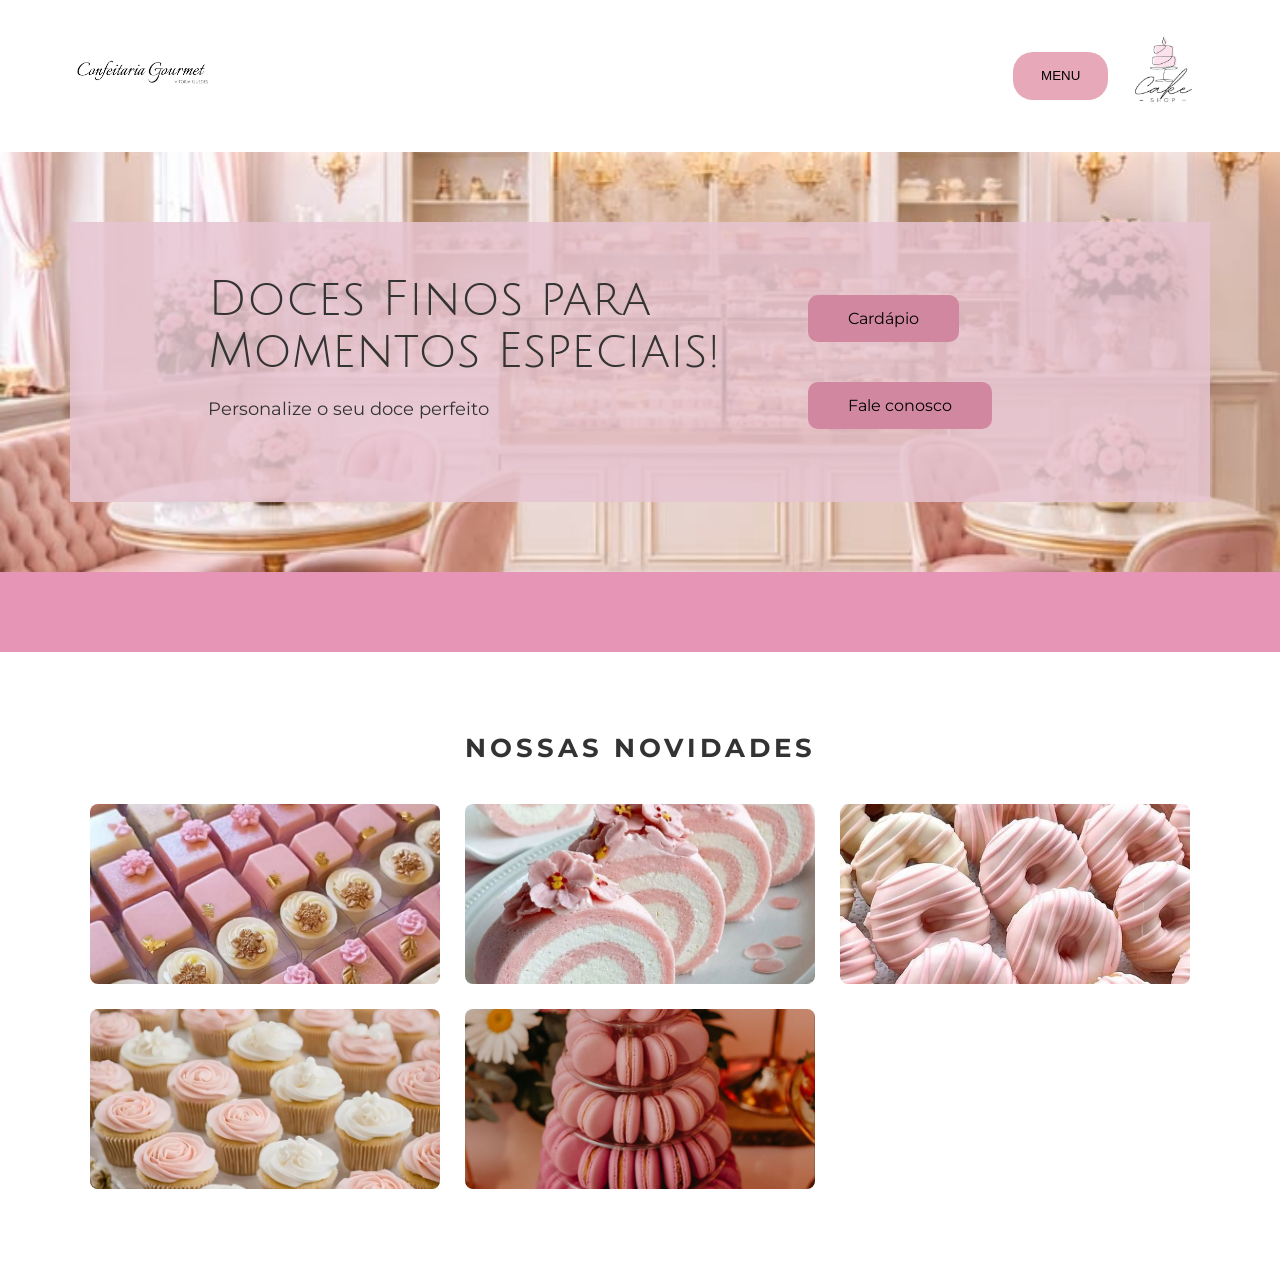
<file: index.html>
<!DOCTYPE html>
<html lang="pt-br">
  <head>
    <meta charset="UTF-8" />
    <meta name="viewport" content="width=device-width, initial-scale=1.0" />

    <title>Confeitaria Gourmet</title>

    <!-- Fonte cursiva -->
    <link
      href="https://fonts.googleapis.com/css2?family=Great+Vibes&display=swap"
      rel="stylesheet"
    />

    <!-- Fonte de texto -->
    <link
      href="https://fonts.googleapis.com/css2?family=Montserrat:wght@300;400;500&display=swap"
      rel="stylesheet"
    />

    <link rel="stylesheet" href="style.css" />
    <link rel="preconnect" href="https://fonts.googleapis.com" />
    <link rel="preconnect" href="https://fonts.gstatic.com" crossorigin />
    <link
      href="https://fonts.googleapis.com/css2?family=Julius+Sans+One&display=swap"
      rel="stylesheet"
    />
  </head>

  <body>
    <header>
      <div class="div-navbar">
        <div class="logo">
          <img class="logo" src="imagens/sublogo.PNG" alt="" />
        </div>
        <div class="div-esquerda-menu">
          <button class="menu-btn">MENU</button>
          <img class="imagemlogo" src="imagens/logos.jpg" alt="" />
        </div>
      </div>
    </header>

    <!-- HERO -->

    <section class="hero">
      <div class="hero-overlay">
        <div class="hero-text">
          <h1>Doces Finos para Momentos Especiais!</h1>

          <p>Personalize o seu doce perfeito</p>
        </div>
        <div>
          <div class="hero-buttons">
            <a href="cardapio.html"><button class="btn">Cardápio</button></a>
            <a href="faleconosco.html"><button class="btn">Fale conosco</button></a>
          </div>
        </div>
      </div>
    </section>

    <!-- NOVIDADES -->

    <div class="pink-bar"></div>
    <section class="novidades">
      <h2>NOSSAS NOVIDADES</h2>

      <div class="grid">
        <img src="imagens/docinhos.jpg" alt="Doces da confeitaria" />
        <img src="imagens/rocambole.jpg" alt="" />
        <img src="imagens/dunats.jpg" alt="" />
        <img src="imagens/cupcakes.jpg" alt="" />
        <img src="imagens/macarrons.jpg" alt="" />
      </div>
    </section>
  </body>
</html>
</file>
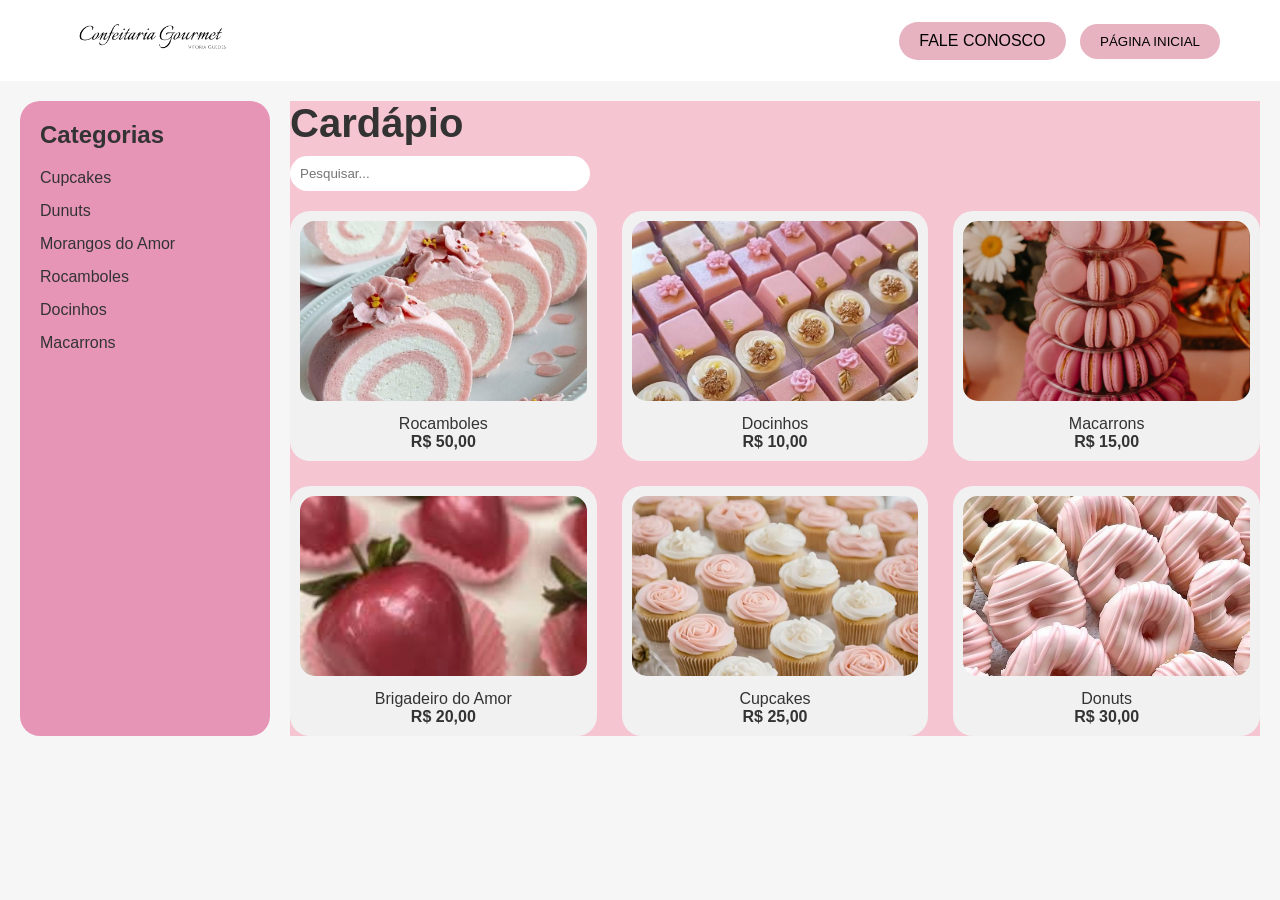
<file: cardapio.html>
<!DOCTYPE html>
<html lang="pt-br">
<head>
  <meta charset="UTF-8">
  <title>Confeitaria Gourmet</title>
  <link rel="stylesheet" href="style.css">
</head>
<body>

<header>
  <div class="div-navbar">
    <div class="logo">
      <img class="logo" src="imagens/sublogo.PNG" alt="" />
    </div>

  <div class="botoes">
    <a href="faleconosco.html"><button class="btn">FALE CONOSCO</button></a>
    <a href="index.html"><button>PÁGINA INICIAL</button></a>
  </div>
</header>

<main class="container">

  <!-- Sidebar -->
  <aside class="sidebar">
    <h2>Categorias</h2>
    <ul>
      <li>Cupcakes</li>
      <li>Dunuts</li>
      <li>Morangos do Amor</li>
      <li>Rocamboles</li>
      <li>Docinhos</li>
      <li>Macarrons</li>
    </ul>
  </aside>

  <!-- Conteúdo -->
  <section class="conteudo">
    <h1>Cardápio</h1>

    <input type="text" placeholder="Pesquisar..." class="busca">

    <div class="grid">

      <div class="card">
        <img src="imagens/rocambole.jpg">
        <p>Rocamboles<br><span>R$ 50,00</span></p>
      </div>

      <div class="card">
        <img src="imagens/docinhos.jpg">
        <p>Docinhos<br><span>R$ 10,00</span></p>
      </div>

      <div class="card">
        <img src="imagens/macarrons.jpg">
        <p>Macarrons<br><span>R$ 15,00</span></p>
      </div>

      <div class="card">
        <img src="imagens/images.jpg">
        <p>Brigadeiro do Amor<br><span>R$ 20,00</span></p>
      </div>

      <div class="card">
        <img src="imagens/cupcakes.jpg">
        <p>Cupcakes<br><span>R$ 25,00</span></p>
      </div>

      <div class="card">
        <img src="imagens/dunats.jpg">
        <p>Donuts<br><span>R$ 30,00</span></p>
      </div>

    </div>
  </section>

</main>

</body>
</html>
</file>
<file: style.css>
* {
  margin: 0;
  padding: 0;
  box-sizing: border-box;
}

body {
  font-family: "Montserrat", sans-serif;

  background: #f6f6f6;

  color: #333;
}

/* HEADER */

header {
  display: flex;

  justify-content: space-between;

  align-items: center;

  padding: 20px 60px;

  background: white;
}

.logo {
  width: 40%;
}

.imagemlogo {
  width: 15%;
  float: right;
}

.menu-btn {
  background: #e7a9ba;
  border: none;
  padding: 10px 28px;
  border-radius: 20px;
  cursor: pointer;
  float: right;
  height: 3rem;
}

/* HERO */

.hero {
  display: flex;
  align-items: center;
  justify-content: center;
  background: #e8c4cc;
  padding: 70px;
  gap: 60px;
}

/* container da imagem */
.hero-image {
  position: relative;
  width: 420px;
  border-radius: 12px;
  overflow: hidden;
  /* sombra elegante */
  box-shadow: 0 10px 30px rgba(0, 0, 0, 0.15);
}

/* imagem */
.hero-image img {
  width: 100%;

  display: block;
}

/* overlay rosa bonito */
.hero-image::after {
  content: "";

  position: absolute;

  top: 0;

  left: 0;

  width: 100%;

  height: 100%;

  background: linear-gradient(
    120deg,
    rgba(231, 169, 186, 0.6),
    rgba(231, 195, 204, 0.2),
    transparent
  );
}

/* texto */

.hero-text {
  max-width: 500px;
}

.hero-text h1 {
  font-size: 44px;

  margin-bottom: 20px;
}

.hero-text p {
  margin-bottom: 30px;
}

/* botões */

.hero-buttons {
  display: flex;

  gap: 20px;
}

.btn {
  background: #d889a2;

  color: white;

  border: none;

  padding: 12px 32px;

  border-radius: 10px;

  cursor: pointer;
}

/* NOVIDADES */

.novidades {
  text-align: center;

  padding: 80px 40px;

  background: white;
}

.novidades h2 {
  letter-spacing: 4px;

  font-size: 26px;

  margin-bottom: 40px;
}

/* GRID */

.grid {
  display: grid;
  grid-template-columns: repeat(5, 1fr);
  gap: 50px;
  max-width: 1100px;
  margin: auto;
}

/* imagens */

.grid img {
  width: 100%;

  height: 180px;

  object-fit: cover;

  border-radius: 8px;

  /* efeito hover */
  transition: 0.3s;
}

/* animação quando passa o mouse */
.grid img:hover {
  transform: scale(1.05);
}

/* RESPONSIVO */

@media (max-width: 1000px) {
  .grid {
    grid-template-columns: repeat(2, 1fr);
  }

  .hero {
    flex-direction: column;
  }

  .hero-image {
    width: 100%;
  }
}

.div-navbar {
  display: flex;
  justify-content: space-between;
  align-items: center;
  width: 100%;
}

.div-esquerda-menu {
  display: flex;
  justify-content: end;
  align-items: center;
}

/* HERO */

.hero {
  height: 420px;

  background-image: url("imagens/confeitaria.jpg");
  background-size: cover;
  background-position: center;

  display: flex;
  align-items: center;
}

/* camada rosa transparente */

.hero-overlay {
  width: 100%;
  height: 100%;

  background: #e7c5d2d9;

  display: flex;
  justify-content: center;
  align-items: center;

  padding-right: 80px;
}

/* texto */

.hero-text {
  max-width: 600px;
  text-align: left;
}

.hero-text h1 {
  font-family: "Julius Sans One", sans-serif;
  font-size: 48px;
  font-weight: 400;
  margin-bottom: 20px;
}

.hero-text p {
  font-family: "Montserrat", sans-serif;
  font-size: 18px;
  margin-bottom: 30px;
}

/* botões */

.hero-buttons {
  display: flex;
  gap: 40px;
  flex-direction: column;
}

.btn {
  background-color: #d1879f;
  border: none;
  padding: 14px 40px;
  border-radius: 10px;

  font-family: "Montserrat", sans-serif;
  font-size: 16px;
  cursor: pointer;

  color: black;
}

.pink-bar {
  background-color: #e795b7;
  width: 100%;
  height: 5rem;
}

.botao-esquerda-menu{
  margin: 15px;
}

/* TOPO */
.topo {
  display: flex;
  justify-content: space-between;
  align-items: center;
  padding: 20px 40px;
  background: #f8e4e8;
}

.logo {
  font-size: 28px;
  font-style: italic;
}

.botoes button {
  background: #e7b3c1;
  border: none;
  padding: 10px 20px;
  margin-left: 10px;
  border-radius: 20px;
  cursor: pointer;
}

/* LAYOUT */
.container {
  display: flex;
  padding: 20px;
}

/* SIDEBAR */
.sidebar {
  width: 250px;
  padding: 20px;
  border-radius: 20px;
  background-color: #e795b7 ;

}

.sidebar h2 {
  margin-bottom: 20px;
}

.sidebar ul {
  list-style: none;
}

.sidebar li {
  margin: 15px 0;
  cursor: pointer;
}

/* CONTEÚDO */
.conteudo {
  flex: 1;
  margin-left: 20px;
  background: #f6c5d2;

}

.conteudo h1 {
  font-size: 40px;
  margin-bottom: 10px;
  background: #f6c5d2;
}

.busca {
  width: 300px;
  padding: 10px;
  border-radius: 20px;
  border: none;
  margin-bottom: 20px;
}

/* GRID */
.grid {
  display: grid;
  grid-template-columns: repeat(3, 1fr);
  gap: 25px;
}

/* CARD */
.card {
  background: #f1f1f1;
  border-radius: 20px;
  padding: 10px;
  text-align: center;
}

.card img {
  width: 100%;
  border-radius: 15px;
}

.card p {
  margin-top: 10px;
}

.card span {
  font-weight: bold;
}

/* HERO CONTATO */

.contato-hero {
  display: flex;
  align-items: center;
  justify-content: space-between;

  background: linear-gradient(to right, #e7c5d2, rgba(231,197,210,0.5)),
              url("imagens/doces-fundo.jpg");

  background-size: cover;
  background-position: right;

  padding: 80px;
}

.contato-texto {
  max-width: 500px;
}

.contato-texto h1 {
  font-family: "Julius Sans One", sans-serif;
  font-size: 48px;
  margin-bottom: 20px;
}

.contato-texto p {
  font-size: 18px;
  margin-bottom: 15px;
}

.horario {
  margin-top: 20px;
}

/* BLOCO INFORMAÇÕES */

.info {
  background: #e7c5d2;
  padding: 60px;
}

/* TÍTULO */

.info-titulo {
  background: #e3a9bd;
  padding: 20px;
  border-radius: 20px;
  width: 300px;
  margin-bottom: 30px;
}

.info-titulo h2 {
  font-size: 32px;
}

/* CAIXA PRINCIPAL */

.info-box {
  display: flex;
  justify-content: space-between;
  align-items: center;

  background: #eee;
  padding: 40px;
  border-radius: 20px;
}

/* DADOS */

.info-dados p {
  margin-bottom: 20px;
  font-size: 18px;
}

.info-dados span {
  font-size: 14px;
  color: #555;
}

/* SOCIAL */

.social {
  font-size: 20px;
}

/* MAPA */

.info-mapa img {
  width: 300px;
  border-radius: 15px;
}

/* RESPONSIVO */

@media (max-width: 900px) {
  .info-box {
    flex-direction: column;
    gap: 30px;
  }

  .contato-hero {
    flex-direction: column;
    text-align: center;
  }
}
</file>
